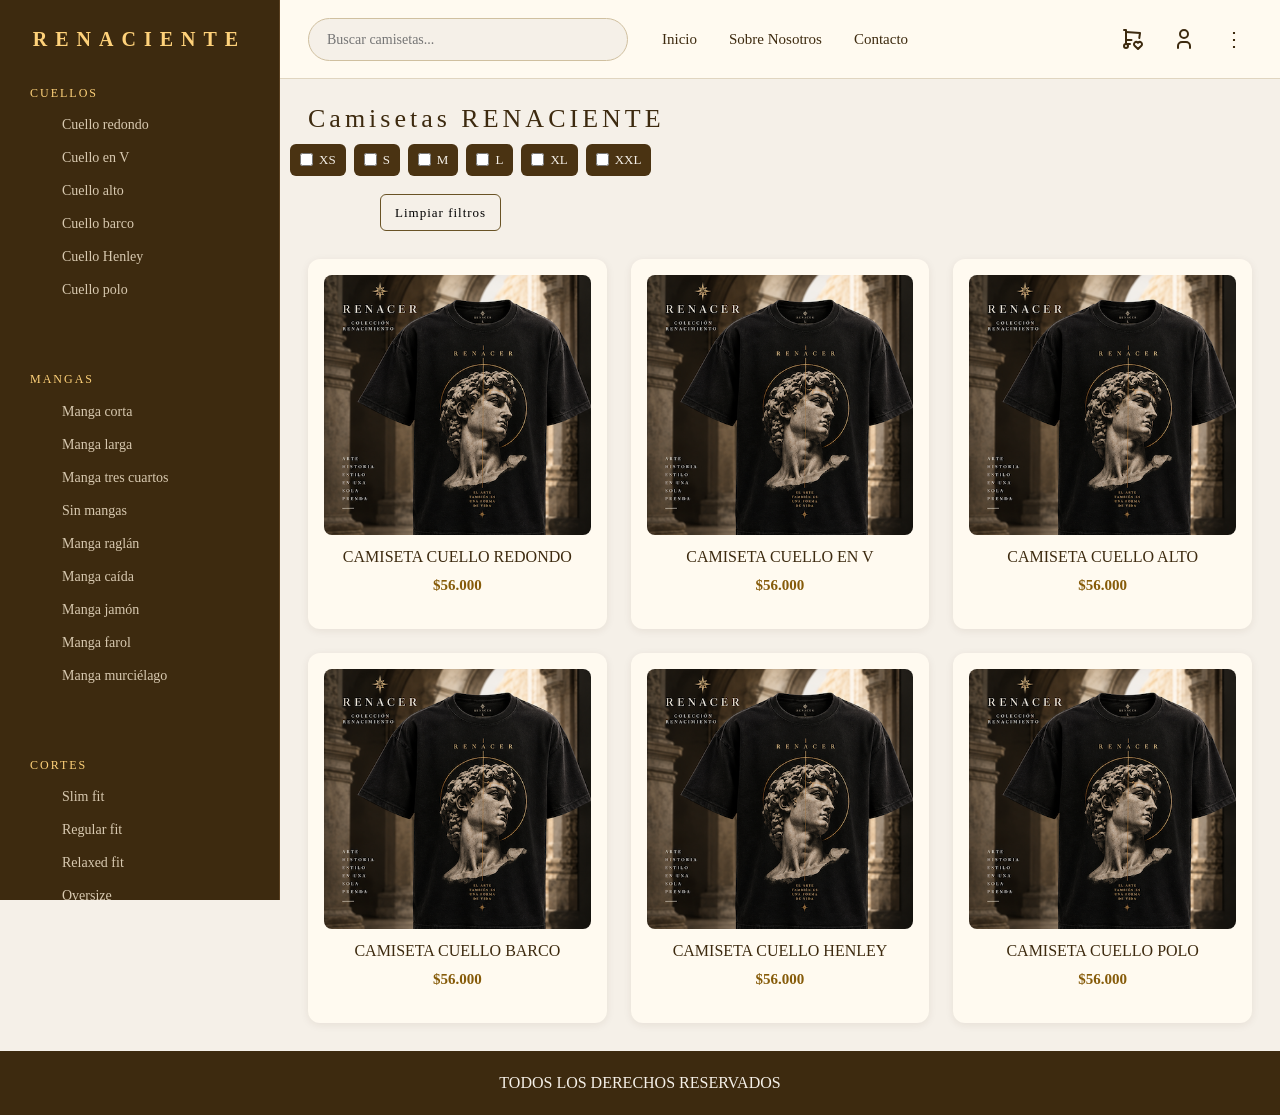
<file: pages/index.html>
<!DOCTYPE html>
<html lang="es">
<head>
    <meta charset="UTF-8">
    <meta name="viewport" content="width=device-width, initial-scale=1.0">
    
    <title>RENACIENTE</title>

    <link href="https://cdn.jsdelivr.net/npm/bootstrap@5.3.2/dist/css/bootstrap.min.css" rel="stylesheet">
    <link rel="stylesheet" href="../styles/styles.css">
</head>
<body>
         
        <aside class = 'sidebar'>
            <div class ='nombre_tienda'>RENACIENTE </div>  

            <div class="grupo-categorias">
                <h2>Cuellos</h2>
                    <ul>
                        <li><a href="#" data-categoria="cuello-redondo">Cuello redondo</a></li>
                        <li><a href="#" data-categoria="cuello-en-v">Cuello en V</a></li>
                        <li><a href="#" data-categoria="cuello-alto">Cuello alto</a></li>
                        <li><a href="#" data-categoria="cuello-barco">Cuello barco</a></li>
                        <li><a href="#" data-categoria="cuello-henley">Cuello Henley</a></li>
                        <li><a href="#" data-categoria="cuello-polo">Cuello polo</a></li>
                    </ul>
            </div>
            <div class="grupo-categorias">
                <h2>Mangas</h2>
                <ul>
                <li><a href="">Manga corta</a></li>
                <li><a href="">Manga larga</a></li>
                <li><a href="">Manga tres cuartos</a></li>
                <li><a href="">Sin mangas</a></li>
                <li><a href="">Manga raglán</a></li>
                <li><a href="">Manga caída</a></li>
                <li><a href="">Manga jamón</a></li>
                <li><a href="">Manga farol</a></li>
                <li><a href="">Manga murciélago</a></li>
                </ul>
            </div>
            <div class="grupo-categorias">
                <h2>Cortes</h2>
                <ul>
                <li><a href="">Slim fit</a></li>
                <li><a href="">Regular fit</a></li>
                <li><a href="">Relaxed fit</a></li>
                <li><a href="">Oversize</a></li>
                <li><a href="">Cropped</a></li>
                <li><a href="">Boxy</a></li>
                </ul>
            </div>
            
        </aside>

    <main class = 'contenido_principal'>
        <header class = "topbar">

            <div class="buscador">
                <input id="buscar" type="text" placeholder="Buscar camisetas...">
            </div>
             <nav class = 'topbar-nav'>
                
                    <ul>
                    <li><a href="./index.html" >Inicio</a></li>
                    <li><a href="./sobreNosotros.html">Sobre Nosotros</a></li>
                    <li><a href="./contacto.html">Contacto</a></li>
                    </ul>
                    
            </nav>
            
            <div class="acciones">    
                <a href="../pages/carrito.html" class='carrito-menu' aria-label="Ver carrito">    
                    <svg xmlns="http://www.w3.org/2000/svg" width="24" height="24" viewBox="0 0 24 24" fill="none" stroke="currentColor" stroke-width="2" stroke-linecap="round" stroke-linejoin="round" class="icon icon-tabler icons-tabler-outline icon-tabler-shopping-cart-heart">
                        <path stroke="none" d="M0 0h24v24H0z" fill="none" />
                        <path d="M4 19a2 2 0 1 0 4 0a2 2 0 0 0 -4 0" />
                        <path d="M10 17h-4v-14h-2" />
                        <path d="M6 5l14 1l-.717 5.016m-7.783 1.984h-5.5" />
                        <path d="M18 22l3.35 -3.284a2.143 2.143 0 0 0 .005 -3.071a2.242 2.242 0 0 0 -3.129 -.006l-.224 .22l-.223 -.22a2.242 2.242 0 0 0 -3.128 -.006a2.143 2.143 0 0 0 -.006 3.071l3.355 3.296" />
                    </svg>
                </a>

<!----------AQUI INICIA EL MENU DE PERFIL ------------------->
                <a href="../pages/perfil.html class = 'perfil-menu" aria-label="Ir al perfil">
                    <svg xmlns="http://www.w3.org/2000/svg" width="24" height="24" viewBox="0 0 24 24" fill="none" stroke="currentColor" stroke-width="2" stroke-linecap="round" stroke-linejoin="round" class="icon icon-tabler icons-tabler-outline icon-tabler-user">
                        <path stroke="none" d="M0 0h24v24H0z" fill="none" />
                        <path d="M8 7a4 4 0 1 0 8 0a4 4 0 0 0 -8 0" />
                        <path d="M6 21v-2a4 4 0 0 1 4 -4h4a4 4 0 0 1 4 4v2" />
                    </svg>

                </a>
                <!--------AUN FALTA CREAR LA LISTA DESPLEGABLE DE LAS OPCIONES ------------------->
                <!-- ADICIONAL, AUN FALTA CREAR LA PESTANA PARA PODER CREAR LA CUENTA O INGRESAR LA MISMA-->
                <button class="menu-opciones" aria-label="Más opciones" aria-expanded="false" aria-controls="menu-opciones">⋮</button>
                 <div class="menu-desplegable" id="menu-desplegable" hidden>
                    <a href="../pages/cuenta.html">Mi cuenta</a>
                    <a href="../pages/pedidos.html">Mis pedidos</a>
                    <a href="../pages/logout.html">Cerrar sesión</a>
                </div>
            </div> 
        </header>
        <h1 class="titulo-vitrina">Camisetas RENACIENTE</h1>
         <div class="grupo-categorias filtro-tallas"> 
        <div class="opciones-tallas">
            <label><input type="checkbox" value="XS">  XS</label>
            <label><input type="checkbox" value="S">   S</label>
            <label><input type="checkbox" value="M">   M</label>
            <label><input type="checkbox" value="L">   L</label>
            <label><input type="checkbox" value="XL">  XL</label>
            <label><input type="checkbox" value="XXL"> XXL</label>
        </div>

        <button id="btn-limpiar" class="btn-limpiar">Limpiar filtros</button>
    </div>
        <!-- HAY MUCHAS PRENDAS COPIADAS Y PEGADAS, ES POR ESO QUE CERRE LA VITRINA,
                Y SOLO ABRIRLA CUANDO SEA NECESARIO-->
        <section class = 'vitrina'>
                <article class= 'prenda' data-tallas='S' data-categoria="cuello-redondo">
                  <a href="../pages/detalleProductos.html">
                        <img src="../src/assets/modelo_camiseta_renaciente_short.png"
                        alt="Camiseta negra de cuello redondo">
                    </a>                 
                    <h3> CAMISETA CUELLO REDONDO</h3>
                    <p class = 'precio'> $56.000</p>           
                </article>
                <article class= 'prenda' data-tallas='M' data-categoria="cuello-en-v">
                  <a href="../pages/detalleProductos.html">
                        <img src="../src/assets/modelo_camiseta_renaciente_short.png"
                        alt="Camiseta negra de cuello redondo">
                    </a>                 
                    <h3> CAMISETA CUELLO EN V</h3>
                    <p class = 'precio'> $56.000</p>           
                </article>
                <article class= 'prenda' data-tallas='L' data-categoria="cuello-alto">
                  <a href="../pages/detalleProductos.html">
                        <img src="../src/assets/modelo_camiseta_renaciente_short.png"
                        alt="Camiseta negra de cuello redondo">
                    </a>                 
                    <h3> CAMISETA CUELLO ALTO</h3>
                    <p class = 'precio'> $56.000</p>           
                </article>
                <article class= 'prenda' data-tallas='XL' data-categoria="cuello-barco">
                  <a href="../pages/detalleProductos.html">
                        <img src="../src/assets/modelo_camiseta_renaciente_short.png"
                        alt="Camiseta negra de cuello redondo">
                    </a>                 
                    <h3> CAMISETA CUELLO BARCO</h3>
                    <p class = 'precio'> $56.000</p>           
                </article>
                <article class= 'prenda' data-tallas='XXL' data-categoria="cuello-henley">
                  <a href="../pages/detalleProductos.html">
                        <img src="../src/assets/modelo_camiseta_renaciente_short.png"
                        alt="Camiseta negra de cuello redondo">
                    </a>                 
                    <h3> CAMISETA CUELLO HENLEY</h3>
                    <p class = 'precio'> $56.000</p>           
                </article>
                <article class= 'prenda' data-tallas='XS' data-categoria="cuello-polo">
                  <a href="../pages/detalleProductos.html">
                        <img src="../src/assets/modelo_camiseta_renaciente_short.png"
                        alt="Camiseta negra de cuello redondo">
                    </a>                 
                    <h3> CAMISETA CUELLO POLO</h3>
                    <p class = 'precio'> $56.000</p>           
                </article>
                
               

                <!-- TUVE QUE PONER LOS MISMOS PRODUCTOS EN REPETIDAS OCACIONES PARA 
                 PROBAR QUE MI SIDEBAR FUERA FIJA Y AL PRIMER INTENTO NO FUNCIONO,
                  SEGUIRE AVERIGUANDO COMO HACERLO -->
        </section>
    </main>
    <footer> TODOS LOS DERECHOS RESERVADOS </footer>
    <script src= '../js/index.js'></script>
</body>  
</html>
</file>
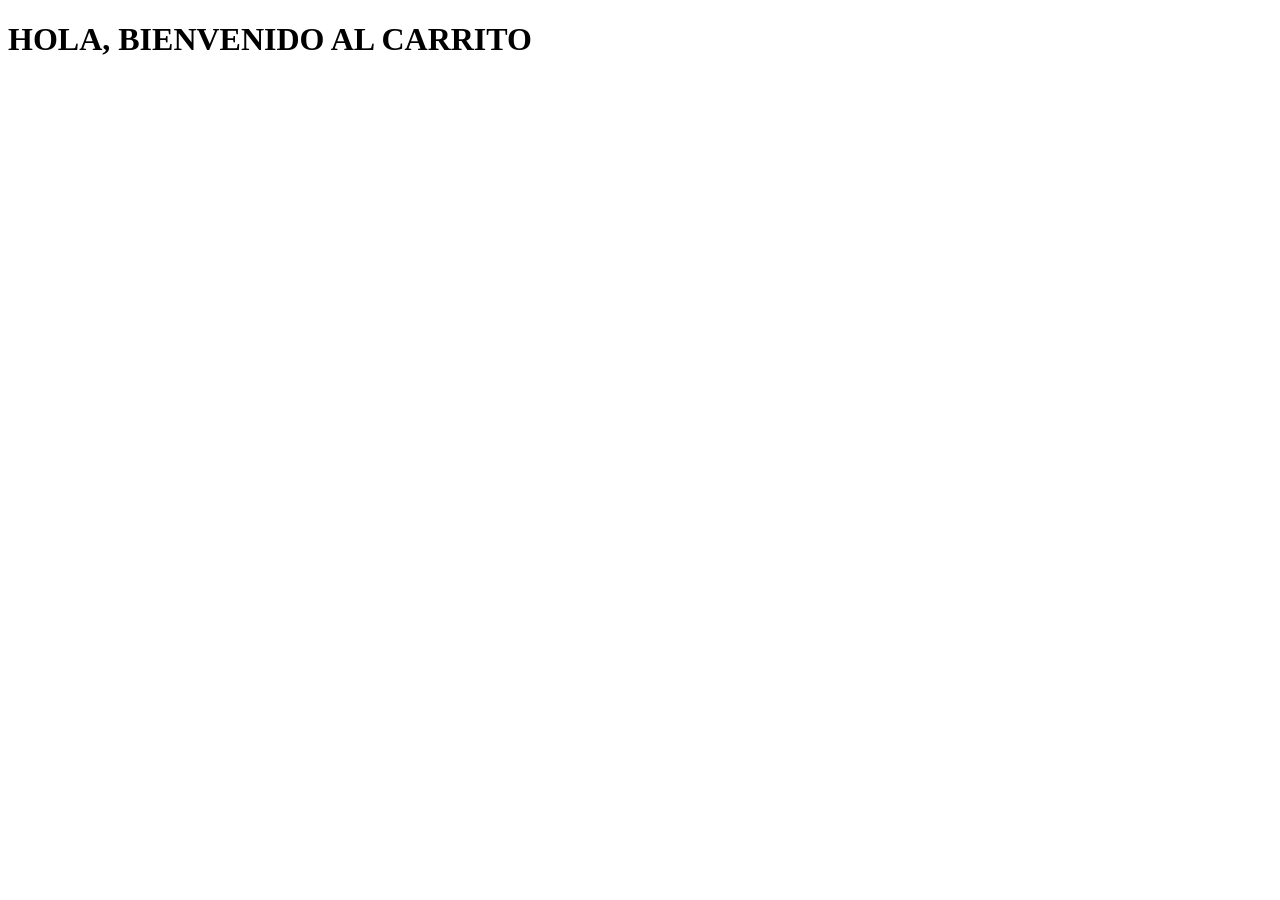
<file: pages/carrito.html>
<!DOCTYPE html>
<html lang="en">
<head>
    <meta charset="UTF-8">
    <meta name="viewport" content="width=device-width, initial-scale=1.0">
    <title>Document</title>
</head>
<body>
    <h1> HOLA, BIENVENIDO AL CARRITO   </h1>
</body>
</html>
</file>
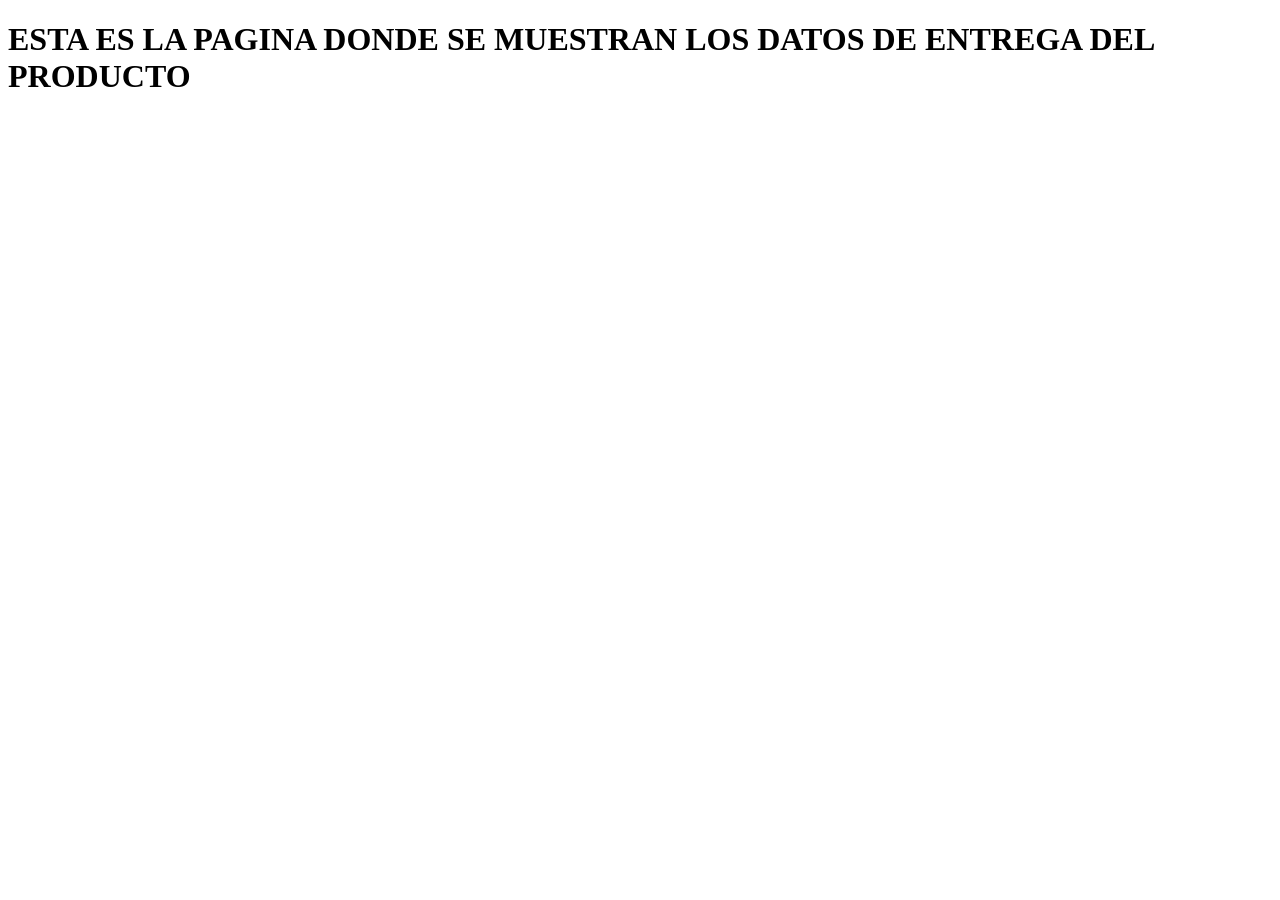
<file: pages/checkout.html>
<!DOCTYPE html>
<html lang="en">
<head>
    <meta charset="UTF-8">
    <meta name="viewport" content="width=device-width, initial-scale=1.0">
    <title>CHECKOUT</title>
</head>
<body>
    
    <h1>ESTA ES LA PAGINA DONDE SE MUESTRAN LOS DATOS DE ENTREGA DEL PRODUCTO</h1>


</body>
</html>
</file>
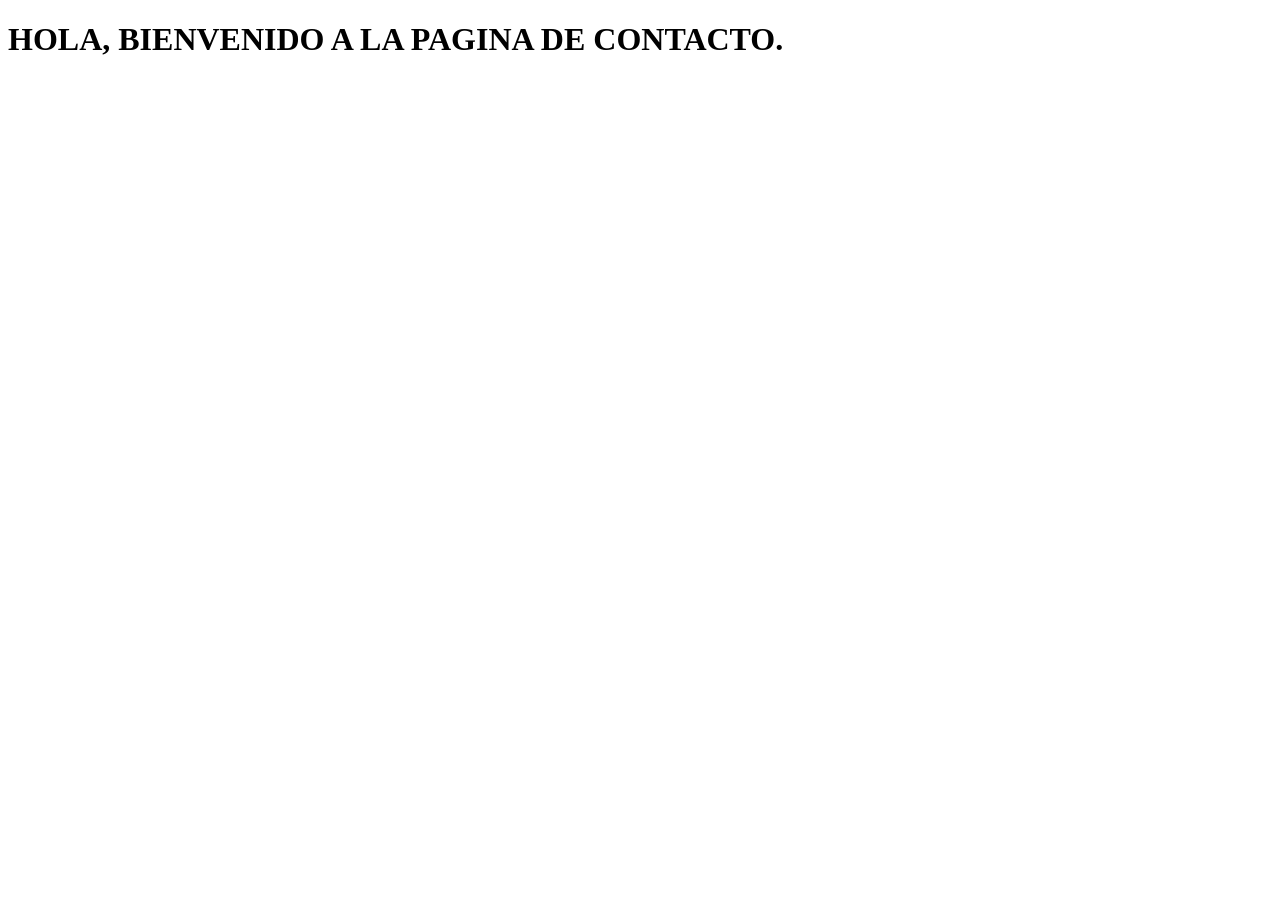
<file: pages/contacto.html>
<!DOCTYPE html>
<html lang="en">
<head>
    <meta charset="UTF-8">
    <meta name="viewport" content="width=device-width, initial-scale=1.0">
    <title>Document</title>
</head>
<body>
    <h1> HOLA, BIENVENIDO A LA PAGINA DE CONTACTO.   </h1>
</body>
</html>
</file>
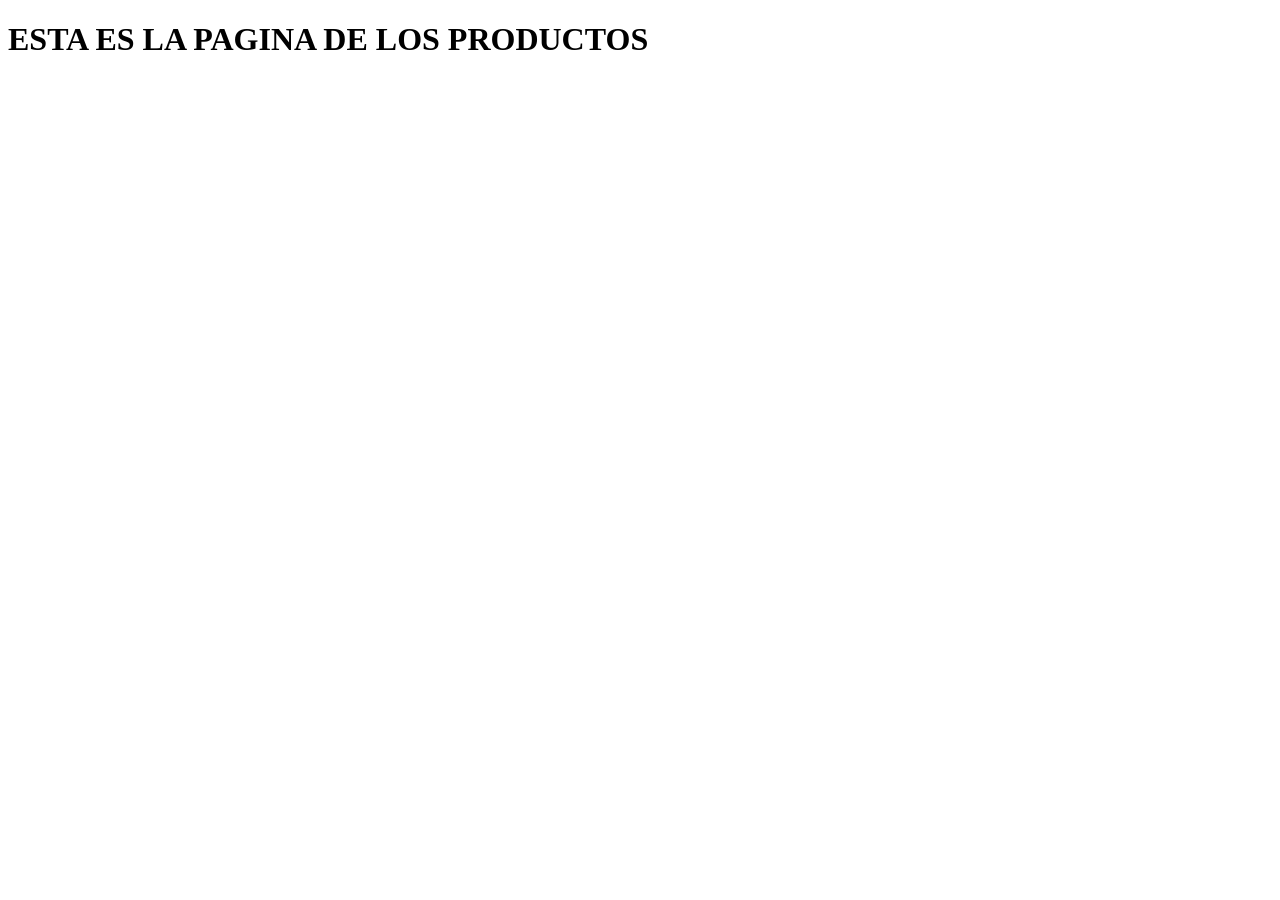
<file: pages/detalleProductos.html>
<!DOCTYPE html>
<html lang="en">
<head>
    <meta charset="UTF-8">
    <meta name="viewport" content="width=device-width, initial-scale=1.0">
    <title>Document</title>
</head>
<body>
    <h1>ESTA ES LA PAGINA DE LOS PRODUCTOS</h1>
</body>
</html>
</file>
<file: styles/styles.css>
* {

    margin: 0;
    padding: 0;
    box-sizing: border-box;
}
/*SEGUN ENTIENDO, ESTO QUITA LOS ESPACIOS QUE HAY DE MANERA
PRETERMINADA, DEPENDIENDE DE CUAL NAVEGADOR ABRA MI PAGINA
EN LA PAGINA, Y TAMBIEN PERMITE QUE EL ANCHO
QUE YO INDICO, SEA LO UNICO QUE AUMENTE EL TAMAÑO */

body{
    display: grid;
    grid-template-columns: 280px 1fr;   /* col 1: sidebar | col 2: main */
    grid-template-rows: 1fr auto;        /* fila 1: contenido | fila 2: footer */
    min-height: 100vh; /*ESTO PERMITE QUE LA UBICACION DE CADA PARTE DEL CODIGO QUEDE DONDE YO DECIDA*/
    font-family: Georgia, 'Times New Roman', serif;/* ESTA LINEA ESTABLECE EL TEXTO QUE VA A TENER TODA LA PAGINA*/
    background-color: #f5f0e8;
    color: #2a2a2a;
}
main {
    display: flex;
    flex-direction: column;
}
.sidebar{
    width: 280px; /*ESTO ESTABLECE UN LIMITE PARA LA BARRA LATERAL DE LA PAGINA*/
    flex-shrink: 0; /*ESTO EVITA QUE TODA LA BARRA LATERAL SE ENCOJA Y NO SE ENTIENDA EL TEXTO DE LA CLASIFICACION DE LAS CAMISETAS*/
    background-color: #3d2a0f; /*ESTE ES EL COLOR DEL FONDO DE LA BARRA LATERAL*/
    color: #f5f0e8; /*ESTE ES EL COLOR DEL TEXTO*/
    padding: 24px 18px; /*ESTO GENERAR BORDES DENTRO DE LA BARRA LATERAL, PRIMERO ARRIBA Y ABAJO, LUEGO DERECHA E IZQUIERDA*/
    border-right: 1px solid #5a4020; /*ESTO ESTABLECE UNA LINEA DELIMITADORA DE TODA LA BARRA LATERAL Y VA CON EL COLOR DEL MISMO*/
    display: flex; /*ESTO PERMITE QUE TODA LA BARRA TENGA LA CARACTERISTICA DE CONTENEDOR FLEX*/
    flex-direction:column ;/*ESTO INDICA QUE TODOS LOS ITEMS QUE SE ENCUENTRAN DENTRO DE LA BARRA LATERAL SE ACOMODEN EN COLUMNAS*/
    gap: 32px;/*ESTO HACE QUE CADA ITEM QUE ESTA ORGANIZADO COMO COLUMNA, TENGA UN ESPACIO ENTRE CADA UNA DE ELLAS*/
    
    overflow-y: auto; /*ESTO PERMITE QUE SIEMPRE OCUPE TODA LA ALTURA DISPONIBLE DE LA PAGINA, SIN IMPORTAR EL TAMANO DEL NAVEGADOR*/
    align-self: auto;
    position:sticky;
    height: 100vh; /*ESTO PERMITE QUE SIEMPRE OCUPE TODA LA ALTURA DISPONIBLE DE LA PAGINA, SIN IMPORTAR EL TAMANO DEL NAVEGADOR*/    top:0;
    z-index:100;
}
.nombre_tienda{

    font-size: 20px; /*ESTO INDICA EL TAMAÑO DEL TEXTOS*/
    font-weight: 700; /*ESTO ESPECIFICA EL GROSOSR DEL TEXTO*/
    letter-spacing: 8px; /*ESTO ESPECIFICA EL ESPACIO QUE QUEDA ENTRE LETRA Y LETRA DE LAS PALABRAS*/
    text-align: center; /*ESTO HACE QUE EL TEXTO SE CENTRE EN EL ESPACIO QUE TIENE ASIGNADO*/
    color: #ffd27a; /*ESTE ES EL COLOR DEL TEXTO*/
}
.sidebar ul {
    list-style: none; /*ESTO EVITA QUE TODO EL LISTADO APAREZCA SIN LOS PUNTOS DONDE IDENTIFICA A CADA ITEM*/
}

.grupo-categorias + .grupo-categorias{ /*EL + EN LA SENTENCIA INDICA QUE CADA VEZ QUE HAYA UN ITEM LLAMADO 
    GRUPO-CATEGORIAS, DEBE DE PONERLE UN MARGEN EN LA PARTE SUPERIOR*/
    margin-top: 18px; /*ES EL NIVEL DE MARGEN QUE SE LE PONE A CADA ITEM DE ESE GRUPO*/ 
}

.grupo-categorias h2{
    font-size: 12px; /*AQUI ESPECIFICA QUE DEBE DE TENER UN TAMANO MENOR QUE EL RESTO*/
    text-transform: uppercase; /*ESTO ES UN PLUS, ESTO SIEMPRE MUESTRA EL TEXTO EN MAYUSCULAS, PERO DE MANERA INTERNA SIGUE SIENDO MINUSCULAS*/
    letter-spacing: 2px; /*ESTO INDICA EL ESPACIO QUE DEBE DE TENER ENTRE LETRAS DE LA O LAS PALABRAS*/
    color: #ffd27a; /*ESTABLECE UN COLOR DORADO*/
    margin-bottom: 8px; /*ESTO SEPARA CADA SECCION LATERAL O CATEGORIA DE LAS CAMISETAS DEL SIDEBAR*/
    padding-left: 12px; /*DICE QUE ESTO ALINEA CON LOS ENLACES EN LA PARTE INFERIOR*/
}
.grupo-categorias ul {
  list-style: none; /*ESTO EVITA QUE LE SALGAN LOS PUNTOS DE CADA ITEM*/
}

.grupo-categorias a {
  display: block; /*ESTO PERMITE QUE PUEDAN TOMAR TODO EL ESPACIO DISPONIBLE Y NO SOBRE NADA*/
  padding: 6px 12px; /*ESTO AUMENTA EL TAMANO PARA QUE PAREZCA QUE ES UN BOTON, PERO SOLO ES UN CAMBIO DE COLOR */
  color: #d8c9b0;/*CUANDO PASAN EL CURSOR, PASA A TENER ESTE COLOR*/
  text-decoration: none;/*ESTO PERMITE QUE NO SE SUBRAYE EL TEXTO*/
  font-size: 14px;/*ESTE ESTABLECE EL TAMANO DEL TEXTO*/ 
  border-radius: 4px; /*ESTO HACE QUE SE REDONDEE MAS LAS ESQUINAS DEL CUADRO DE TEXTO*/
  transition: background 0.15s, color 0.15s;/*ESTO PERMITE QUE SE CAMBIE EL COLOR DE UNA MANERA SUAVE Y NO DE MANERA BRUSCA*/
}

.grupo-categorias a:hover {
  background-color: #5a4020; /*ESTO HACE QUE CADA VEZ QUE PONGAN EL CURSOR ENCIMA DEL CUADRO DE TEXTO, SE CAMBIE A ESE COLOR*/
  color: #ffd27a; /*ESTO HACE CUANDO PONEN EL CURSOR, SE CAMBIE EL COLOR DEL CUADRO DE TEXTO*/
}

.contenido_principal{
    min-width: 0; /*PERMITE QUE EL MAIN SE PUEDA PONER PEQUENO SIN TENER QUE ROMPER LA PAGINA */
    display: flex;/*ESTO ME PERMITE TENER EL TOPBAR ARRIBA Y ABAJO LA VITRINA CON LOS ITEMS*/ 
    flex-direction: column; /*ESTO LE INDICA A LA MAQUINA QUE PRIMERO DEBE DE PONER EL TOPBAR Y LUEGO LA VITRINA CON LOS ITEMS*/
}
.topbar {
    width: 100%;
    display: flex; /*ESTO ME ORGANIZA LOS ESPACIOS PARA QUE QUEDEN EN FILA */
    align-items: center; /*ESTO ME PERMITE ORGANIZAR TODOS LOS BLOQUES DE MANERA CENTRADA*/
    gap: 20px; /*ESTO ME DEJA ASIGNARLE UN PEQUENO ESPACIO ENTRE OTROS*/
    padding: 16px 28px; /*ESTO HACE QUE SE GENERE UN ESPACIO POR TODOS LOS LADOS*/
    background-color: #fffaf0; 
    border-bottom: 1px solid #e0d5c0; /*ESTO GENERA UNA LINEA QUE SEPARA EL TEXTO DEL SIDEBAR*/
    position: sticky;
    top: 0; /*ESTO FIJA LA BARRA LATERAL EN LA PARTE SUPERIOR*/
    z-index:10;/*ESTO PERMITE QUE QUEDE ARRIBA DE TODA LA PAGINA Y SIEMPRE VA A PREVALECER*/
}
.topbar-nav ul { /*ESTO AJUSTA CADA PARTE DEL LISTADO DE ENLACES DE MANERA EQUITATIVA*/
    display: flex;
    align-items: center;
    gap: 4px;
    list-style: none;
    margin: 0;
    padding: 0;
}

.topbar-nav a { /*ESTO GENERA UN FONDO CADA VEZ QUE SE POSICIONE EL MOUSE ENCIMA DE LA OPCION*/
    display: inline-block;
    padding: 8px 14px;
    font-size: 15px;
    font-weight: 500;
    color: #3d2a0f;
    text-decoration: none;
    border-radius: 6px;
    transition: background 0.2s, color 0.2s;
}

.topbar-nav a:hover,
.topbar-nav a[aria-current="page"] { /*ESTO LO QUE HACE ES CAMBIAR EL COLOR DEL TEXTO CADA VEZ QUE EL MOUSE PASA POR ENCIMA DEL ENLACE*/
    background-color: #f0e5d0;
    color: #860909;
}
.buscador input {
    padding: 10px 18px; /*ESPACIO INTERNO PARA QUE SEA MAS LARGO Y UN POCO BAJO*/
    border: 1px solid #d0c0a0; /*ESTO ME PERMITE TENER UN BORDER LIMITANDO LA BARRA DE SEARCH*/
    border-radius: 999px; /*ESTO HACE QUE TENGA MAS BORDE EN LA BARRA DE SEARCH Y NO UN CUADRADO SENCILLO*/
    background: #f5f0e8; /*FONDO COLOR CREMA*/
    font-family: inherit; /*ESTO HACE QUE SE HEREDE EL TIPO DE TEXTO QUE VA A APARECER EN LA BARRA DE BUSQUEDA, Y EVITA QUE SALGA LA PRETERMINADA*/
    font-size: 14px; /*ESTO DETERMINA EL TAMANO DEL TEXTO*/
    outline: none; /*ESTO EVITA QUE EL TEXTO APAREZCA DE COLOR AZUL Y SUBRAYADO*/
    min-width: 320px; /*ESTO TOMA SOLO EL ANCHO NECESARIO Y SE EXPANDE SI ASI SE NECESITA*/
    transition: border-color 0.2s, background 0.2s; /*ESTO SUAVIZA EL ENFOQUE QUE SE LE VA A DAR*/
}
.buscador input:focus{ /*ESTO ESTABLECE LOS COLORES QUE SE VAN A MOSTRAR CUANDO SE VA A HACER EL FOCUS*/
    border-color: #865b09;
    background: #fff;
}

.acciones { /*ESTO MUESTRA ICONOS EN FILA Y SEPARADOS*/
    margin-left:auto;
    display:flex;
    align-items: center;
    gap: 12px;
}
.acciones a,
.acciones button {
    display: inline-flex;
    align-items: center; 
    justify-content: center;
    background:none;
    border: 0; /*ESTO EVITA QUE SE VEAN DE MANERA PRETERMINADA LOS BOTONES*/
    color:#3d2a0f;
    cursor: pointer; /*ESTO HACE QUE SE VEA CLICKEABLE LOS ITEMS*/
    padding: 8px;/*ESTO LE AUMENTA EL TAMANO AL ICONO PARA QUE SE PUEDA CLICKEAR DE UNA MEJOR MANERA*/
    border-radius:6px;
    font-size: 20px;
    transition: background 0.15s;
}
.acciones a:hover,
.acciones button:hover {
    background-color: #f0e5d0;/*ESTO PERMITE ILUMINAR EL FONDO AL MOMENTO DE PASAR EL CURSOR*/
}
.titulo-vitrina {
    font-size: 26px;
    letter-spacing: 4px;
    color: #3d2a0f;
    padding: 24px 28px 0;
    margin: 0;
}
.vitrina {
    padding: 28px; /*DESDE AQUI NO ES NECESARIO INDICAR PARA QUE SIRVE, YA TENGO ENTENDIDO SU FUNCIONAMIENTO Y EL CONCEPTO*/
    display: grid; /*ACTIVA EL GRID*/
    grid-template-columns: repeat(auto-fill, minmax(220px, 1fr)); /*CREA TANTAS COLUMNAS COMO QUEPAN  Y REPARTE EL ESPACIO RESTANTE*/
    gap: 24px; /*SEPARACION DE LAS TARJETAS*/
}
.prenda{
    background: #fffaf0;
    border-radius: 12px;/*ESTO HACE QUE LAS ESQUINAS SEAN REDONDAS*/
    padding: 16px;
    box-shadow: 0 2px 8px rgba(60, 40, 10, 0.08); /*ESTO CREA UNA PEQUENA CAJA CON SOMBRA, UN TAMANO UN POCO MAS GRANDE Y CON ESTILO DIFUMINADO PARA PODER MOSTRAR QUE SE ESTA SELECCIONANDO*/
    text-align: center; /*ESTO SUAVIZA LA ANIMACION AL CAMBIAR LOS COLORES, PARA QUE NO SEA MUY BRUSCO ESE CAMBIO*/
    transition: transform 0.2s, box-shadow 0.2s;

}
.prenda:hover {
    transform: translateY(-4px); /*ESTO MUESTRA UNA PEQUENA ANIMACION HACIA ARRIBA AL MOMENTO DE PASAR EL MOUSE POR LA CAMISETA*/
    box-shadow: 0 6px 16px rgba(60, 40, 10, 0.12); /*HACE QUE PAREZCA QUE ESTA EN UNA CAJA CON LA SOMBRA*/   
}
.prenda img{
    width: 100%;
    height: 260px;
    object-fit: cover; /*SE RECORTA LA IMAGEN PARA QUE SE LLENE EL ESPACIO SIN DEFORMARSE*/
    border-radius: 8px;
    display: block; /*ESTO QUITA EL ESPACIO FANTASMA DEBAJO DE EL ITEM */
}
.prenda h3{ /*ESTO EDITA EL NOMBRE DE LA PRENDA QUE ESTA EN LA VITRINA*/
    margin-top: 12px;
    font-size: 16px;
    color: #3d2a0f;
}
.precio{
    margin-top: 4px;
    font-size: 15px;
    color: #865b09;
    font-weight: 700; /*ESTO PERMITE DESTACAR EL CONTENIDO*/
}
.opciones-tallas {
  display: flex;/*ESTO ORGANIZA LOS BLOQUES DE LAS TALLAS DE LAS CAMISETAS*/
  flex-wrap: wrap;      /* SI NO CABEN */
  gap: 8px;
  padding: 10px 10px 8px 10px;
}

.opciones-tallas label { /*ESTO CREA LOS BLOQUES DE LAS TALLAS CON EFECTOS, ASI COMO EN LA CLASIFICACION*/
  display: inline-flex;
  align-items: center;
  gap: 6px;
  padding: 6px 10px;
  background-color: #4a3312;
  color: #f5f0e8;
  border-radius: 6px;
  font-size: 13px;
  cursor: pointer;      /* manito al pasar */
  transition: background 0.15s, color 0.15s;
}

.opciones-tallas label:hover {
  background-color: #5a4020; /*ESTO ME PERMITE CAMBIAR EL COLOR AL PASAR EL CURSOR*/
  color: #ffd27a;
}

.opciones-tallas input[type="checkbox"] {
  accent-color: #ffd27a;   /*CADA VEZ QUE SE SELECCIONE UNA TALLA, SE CAMBIA EL COLOR DEL CHECKBOX*/
  cursor: pointer;
}


@media (max-width: 300px){ /*ESTO SE ACTIVA SOLO CUANDO LA PAGINA TIENE UN TAMANO MENOR A 900PX*/
    body { /*ERROR ERROR ERROR FALTA ARREGLAR ------------------------------------
            AUN FALTA ARREGLAR ESTA PARTE PORQUE LA SIDEBAR
             OCUPA TODA LA PANTALLA DEL USUARIO DEDE EL INICIO.
              AUN FALTA MODIFICAR EL SIDE BAR PARA QUE SE PUEDA
               DESPLEGAR LATERALMENTE SIN TENER QUE ROMPER LA PAGINA*/
        
        grid-template-columns: 1fr;       
        grid-template-rows: auto 1fr auto; 
    }
.sidebar{ /*TODO EL ANCHO LO TOMA EL SIDE BAR, SIN ALTURA SIN STICKY Y CON BORDE INFERIOR, EN VEZ DE LATERAL DERECHO*/
    width: 100%;
    height: auto;
    position:static;
    border-right: 0;
    border-bottom: 1px solid #5a4020;
}
.buscador input{ /*ESTO PERMITE QUE EL BUSCADOR TOME TODO EL ANCHO DE LA PANTALLA*/
    min-width: 0;
    width: 100%;
}}
footer { /*ESTO ACOMODA DE BUENA MANERA EL FOOTER AL FINAL DE LA PAGINA*/
  grid-column: 1 / -1;   
  background-color: #3d2a0f;
  color: #f5f0e8;
  padding: 20px;
  text-align: center;
}
#sin-resultados {
    grid-column: 1 / -1;   /* ESTA PARTE ESTA DISENADA PARA CUANDO NO SE ENCUENTRE LA PRENDA CON LA TALLA XS ES UN TEXTO SENCILLO PERO ENTENDIBLE PARA EL USUARIO*/
    text-align: center;
    padding: 40px 20px;
    color: #865b09;
    font-size: 16px;
    background-color: #fffaf0;
    border-radius: 12px;
}
#contador-prendas {
    padding: 0 28px;
    margin-bottom: 8px;
    font-size: 13px;
    color: #865b09;
}
.acciones {
    position: relative;   /* para que el menú se posicione respecto a los iconos */
}

.menu-desplegable {
    position: absolute;
    top: 100%;
    right: 0;
    background: #fffaf0;
    border: 1px solid #e0d5c0;
    border-radius: 8px;
    box-shadow: 0 4px 12px rgba(60, 40, 10, 0.12);
    padding: 6px 0;
    min-width: 160px;
    z-index: 20;
}

.menu-desplegable a {
    display: block;
    padding: 8px 14px;
    color: #3d2a0f;
    text-decoration: none;
    font-size: 14px;
}

.menu-desplegable a:hover {
    background-color: #f0e5d0;
}


.btn-limpiar {
    margin-top: 10px;
    margin-bottom:0;
    margin-left: 100px;
    padding: 8px 14px;
    background-color: transparent;
    color: #000000;
    border: 1px solid #695325;
    border-radius: 6px;
    font-family: inherit;
    font-size: 13px;
    letter-spacing: 1px;
    cursor: pointer;
    transition: background 0.15s, color 0.15s;
    align-self: flex-start;   /* que no ocupe todo el ancho del sidebar */
}

.btn-limpiar:hover {
    background-color: #ffd27a;
    color: #3d2a0f;
}
</file>
